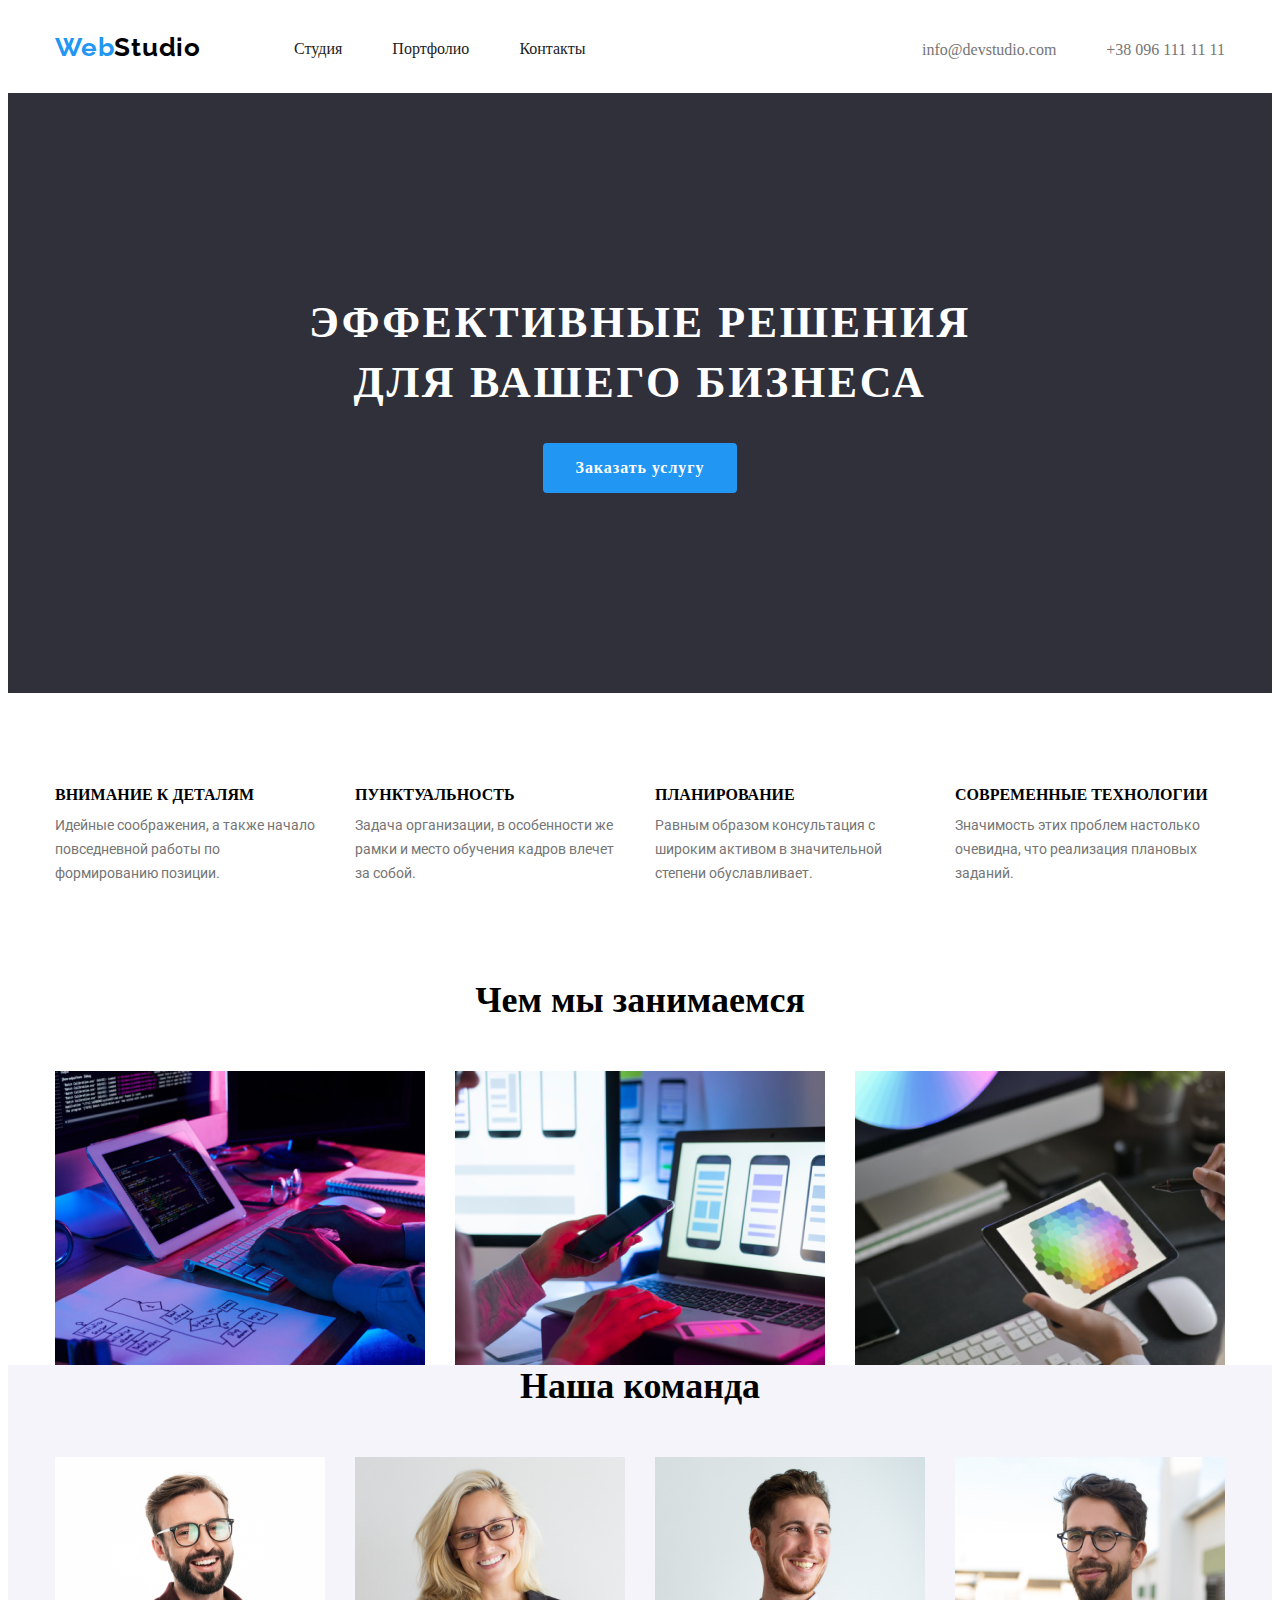
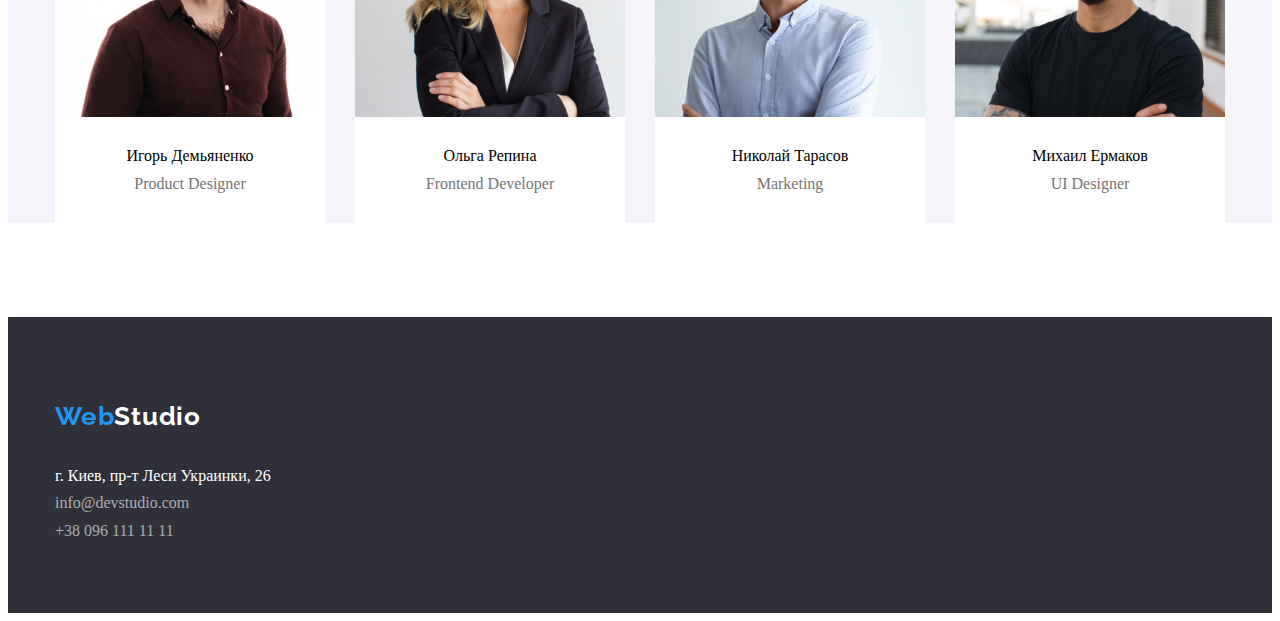
<file: index.html>
<!DOCTYPE html>
<html lang="ru">
    <head>
        <meta charset="UTF-8" />
        <meta http-equiv="X-UA-Compatible" content="IE=edge" />
        <meta name="viewport" content="width=device-width, initial-scale=1.0" />
        <title>WebStudio</title>
        <link rel="preconnect" href="https://fonts.gstatic.com" />
    <link
      href="https://fonts.googleapis.com/css2?family=Raleway:wght@700&family=Roboto:wght@400;500;700;900&display=swap"
      rel="stylesheet"
    />
        <link
            rel="stylesheet"
            href="https://cdnjs.cloudflare.com/ajax/libs/modern-normalize/1.1.0/modern-normalize.min.css"
            integrity="sha512-wpPYUAdjBVSE4KJnH1VR1HeZfpl1ub8YT/NKx4PuQ5NmX2tKuGu6U/JRp5y+Y8XG2tV+wKQpNHVUX03MfMFn9Q=="
            crossorigin="anonymous"
            referrerpolicy="no-referrer"
        />
        <link rel="stylesheet" href="./css/styles.css" />
    </head>
    <body>
        <!--Navigation Menu-->
        <header class="header">
            <div class="container">
                <div class="block">
            <nav class="navi">
                <a class="logo link" href="./index.html">
                    <span class="logo-span">Web</span>Studio</a>
                <ul class="navi-list list">
                    <li class="navi-list-item">
                        <a href="./index.html" class="navi-link link">Студия</a>
                    </li>
                    <li class="navi-list-item">
                        <a href="./portfolio.html" class="navi-link link">Портфолио</a>
                    </li>
                    <li class="navi-list-item">
                        <a href="./contact" class="navi-link link">Контакты</a>
                    </li>
                </ul>
            </nav>
        
            <ul class="contacts list">
                <li class="contacts-item"><a href="mailto:info@devstudio.com" class="contacts-link link">info@devstudio.com</a></li>
                <li class="contacts-item"><a href="tel:+380961111111" class="contacts-link link">+38 096 111 11 11</a></li>
            </ul>
            </div>
        </div>
        </header>

        <main>
            <!--Main Description-->
                <!--Hero-->
                <section class="hero-section">
                    <div class="container">
                        <h1 class="hero-title">Эффективные решения<br />для вашего бизнеса</h1>
                        <button type="button" class="button-link">Заказать услугу</button>
                        </div>
                        </section>
                    
           
            <!--Features-->

            <section class="features-section">
                <div class="container">
                <!--Скрытие заголовка h2 через CSS-->

                <h2 class="features-title visually-hidden">Преимущества</h2>

                <ul class="features-list list">
                    <!--Внимание к деталям + описание-->
                    <li class="features-item">
                        <h3 class="features-subtitle">Внимание к деталям</h3>
                        <p class="features-text">Идейные соображения, а также начало повседневной работы по формированию позиции.</p>
                    </li>
                    <!--Пунктуальность + описание-->
                    <li class="features-item">
                        <h3 class="features-subtitle">Пунктуальность</h3>
                        <p class="features-text">Задача организации, в особенности же рамки и место обучения кадров влечет за собой.</p>
                    </li>
                    <!--Планирование + описание-->
                    <li class="features-item">
                        <h3 class="features-subtitle">Планирование</h3>
                        <p class="features-text">Равным образом консультация с широким активом в значительной степени обуславливает.</p>
                    </li>
                    <!--Современные технологии + описание-->
                    <li class="features-item">
                        <h3 class="features-subtitle">Современные технологии</h3>
                        <p class="features-text">Значимость этих проблем настолько очевидна, что реализация плановых заданий.</p>
                    </li>
                </ul>
            </div>
            </section>

            <!--What we are do-->

            <section class="we-do-sec">
                <div class="container">
                <h2 class="we-do-title">Чем мы занимаемся</h2>

                <ul class="we-do-list list">
                    <li class="we-do-item">
                        <img class="we-do-img-1" src="./images/code.png" alt="код на клавиатуре" width="370" height="295" />
                    </li>
                    <li class="we-do-item">
                        <img class="we-do-img-2" src="./images/mob_maket.png" alt="выбор мобильного макет" width="370" height="295" />
                    </li>
                    <li class="we-do-item">
                        <img class="we-do-img-3" src="./images/palitra.png" alt="выбор цветовой палитры" width="370" height="295" />
                    </li>
                </ul>
                <!--Конец секции-->
                </div>
            </section>

            <!--Our Team-->

            <section class="section-team">
                <div class="container">
                <h2 class="team-title">Наша команда</h2>
                <ul class="team-list list">
                        
                        <li class="team-item">
                        <img class="team-list-img1" src="./images/smile_man.png" alt="Мужчина в очках улыбается" width="270" height="260" />
                        <h3 class="team-list-subtitle">Игорь Демьяненко</h3>
                        <p class="team-list-text">Product Designer</p>
                    </li>

                    <li class="team-item">
                        <img class="team-list-img2" src="./images/smile_woman.png" alt="Женщина в очках улыбается" width="270" height="260" />
                        <h3 class="team-list-subtitle">Ольга Репина</h3>
                        <p class="team-list-text">Frontend Developer</p>
                    </li>

                    <li class="team-item">
                        <img class="team-list-img3" src="./images/smile_man_3.png" alt="Мужчина улыбается" width="270" height="260" />
                        <h3 class="team-list-subtitle">Николай Тарасов</h3>
                        <p class="team-list-text">Marketing</p>
                    </li>

                    <li class="team-item">
                        <img class="team-list-img4" src="./images/smile_man_2.png" alt="Мужчина в очках" width="270" height="260" />
                        <h3 class="team-list-subtitle">Михаил Ермаков</h3>
                        <p class="team-list-text">UI Designer</p>
                    </li>
                </ul>
                <!--Конец списка нашей команды-->
                </div>
            </section>
        </main>

        <!--Footer-->

        <footer class="footer">
            <div class="container">
                <div class="footer-nav">
            <a class="logo link link" href="./index.html"
          ><span class="logo-span" lang="en">Web</span><span class=footer-studio lang="en">Studio</span></a
        >
            <address class="adress">
                <ul class="adress-list list">
                    <li class="adress-item">
                        <a class="adress-link link" href="https://goo.gl/maps/WBp1z51C1kAFo6pN6" rel="noopener noreferrer">г. Киев, пр-т Леси Украинки, 26</a>
                    </li>
                    <li class="adress-item">
                        <a class="mail-link link" href="mail:info@devstudio.com">info@devstudio.com</a>
                    </li>
                    <li class="adress-item">
                        <a class="phone-link link" href="tel:00380961111111">+38 096 111 11 11</a>
                    </li>
                </ul>
            </adress>
        </div>
        </footer>
            </body>
        </html>
</file>
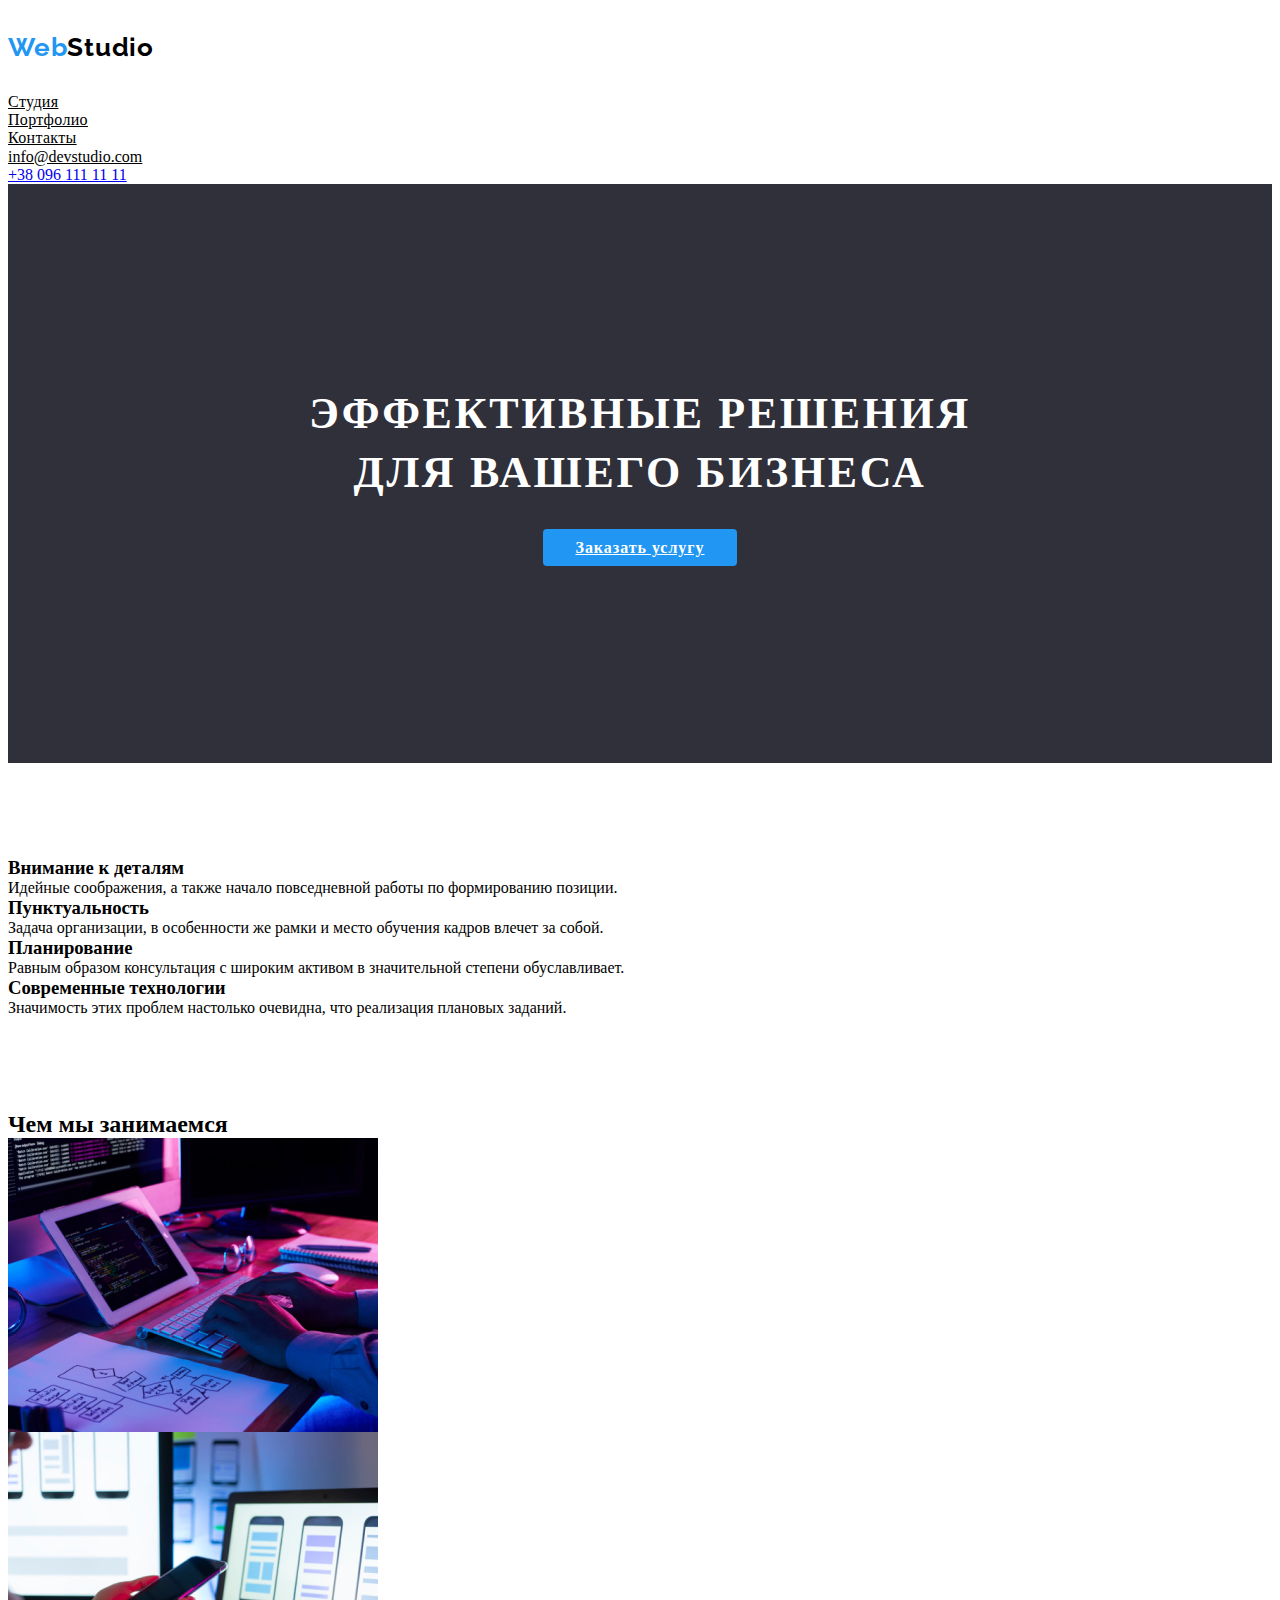
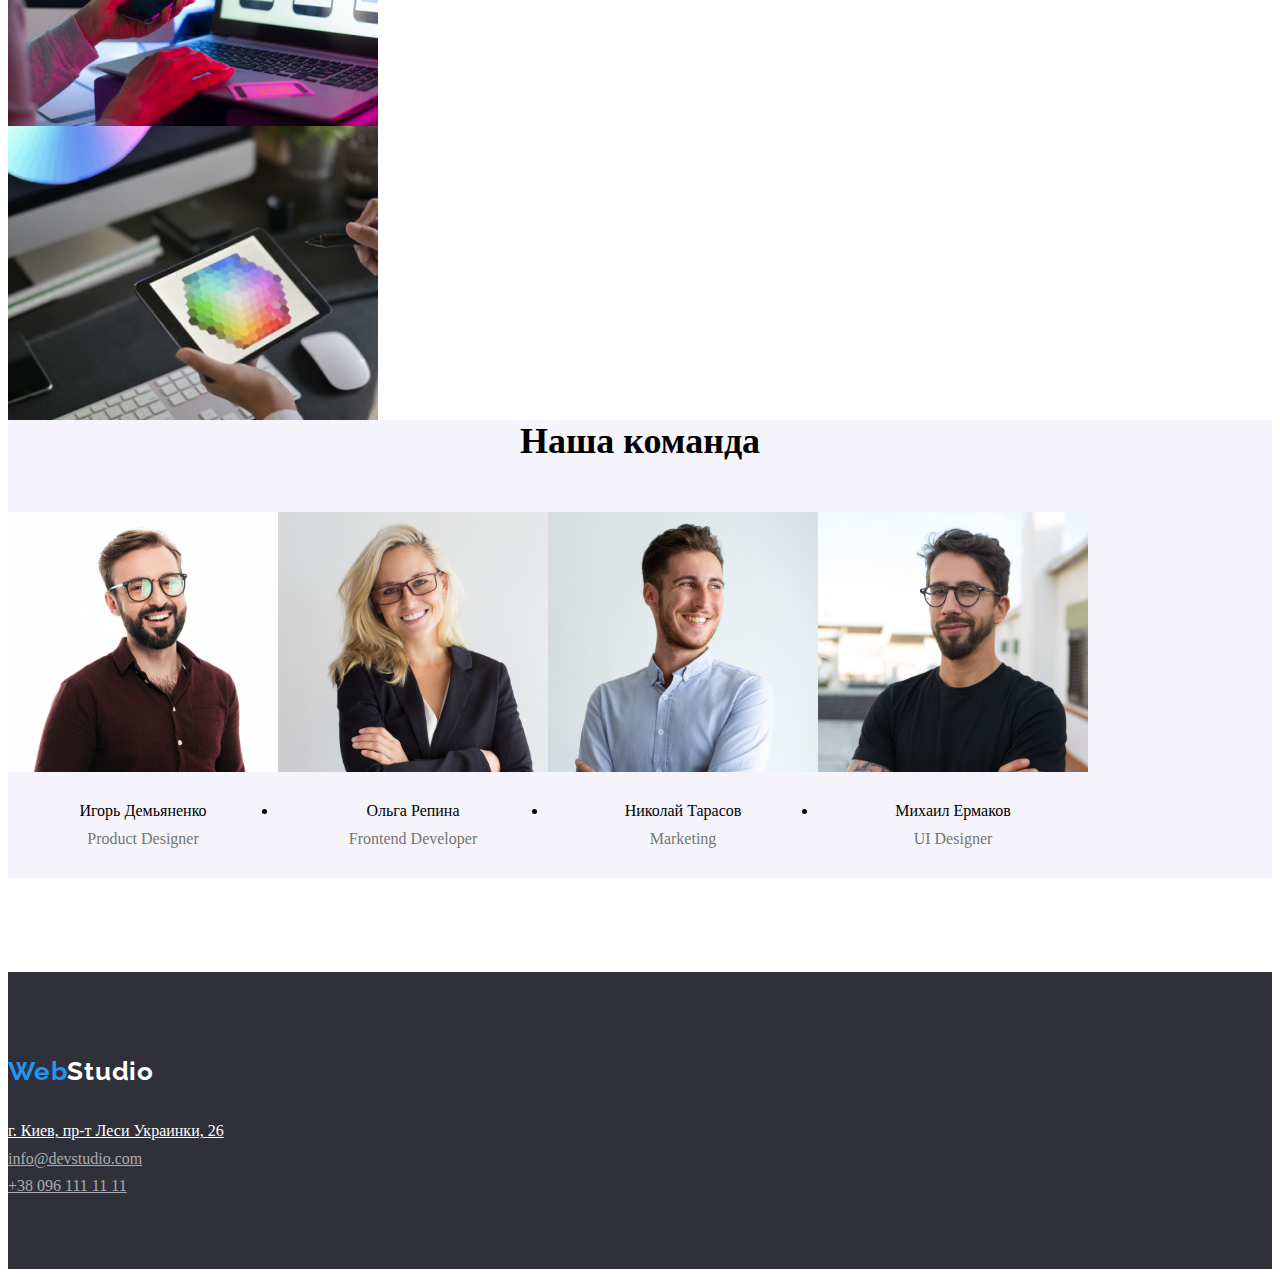
<file: .index.html>
<!DOCTYPE html>
<html lang="ru">
    <head>
        <meta charset="UTF-8" />
        <meta http-equiv="X-UA-Compatible" content="IE=edge" />
        <meta name="viewport" content="width=device-width, initial-scale=1.0" />
        <title>WebStudio</title>
        <link rel="preconnect" href="https://fonts.gstatic.com" />
    <link
      href="https://fonts.googleapis.com/css2?family=Raleway:wght@700&family=Roboto:wght@400;500;700;900&display=swap"
      rel="stylesheet"
    />
        <link
            rel="stylesheet"
            href="https://cdnjs.cloudflare.com/ajax/libs/modern-normalize/1.1.0/modern-normalize.min.css"
            integrity="sha512-wpPYUAdjBVSE4KJnH1VR1HeZfpl1ub8YT/NKx4PuQ5NmX2tKuGu6U/JRp5y+Y8XG2tV+wKQpNHVUX03MfMFn9Q=="
            crossorigin="anonymous"
            referrerpolicy="no-referrer"
        />
        <link rel="stylesheet" href="./css/styles.css" />
    </head>
    <body>
        <!--Navigation Menu-->
        <header class="page_header">
            <div class="conteiner-nav"> 

            <nav class="navigation">
                <a class="logo" href="./index.html"
          ><span class="logo-span">Web</span>Studio</a
        >

                <ul class="head-nav-list">
                    <li class="head-nav-link studia"><a class="head-nav-link" href="">Cтудия</a></li>
                    <li class="head-nav-link portfol"><a class="head-nav-link" href="">Портфолио</a></li>
                    <li class="head-nav-link contact"><a class="head-nav-link" href="">Контакты</a></li>
                </ul>
            </nav>

            <ul class="head-mail-contacts">
                <li class="head-mail"><a class="head-mail-link"href="mail:info@devstudio.com">info@devstudio.com</a></li>
                <li class="head-phone"><a class="head-phone-link"href="tel:+380961111111">+38 096 111 11 11</a></li>
            </ul>
        </div>
        </header>

        <main>
            <!--Main Description-->

            <div>
                <!--Hero-->
                <section class="hero-section">
                    <h1 class="hero-title">Эффективные решения<br />для вашего бизнеса</h1>
                    <a class="button-link" href="">Заказать услугу</a>
                </section>
            </div>

            <!--Features-->

            <section class="features-section">
                <!--Скрытие заголовка h2 через CSS-->

                <h2 class="features-title" hidden>Преимущества</h2>

                <ul class="features-list-list">
                    <!--Внимание к деталям + описание-->
                    <li class="features-list-one">
                        <h3 class="features-list-subtitle">Внимание к деталям</h3>
                        <p class="features-list-text">Идейные соображения, а также начало повседневной работы по формированию позиции.</p>
                    </li>
                    <!--Пунктуальность + описание-->
                    <li class="features-list-two">
                        <h3 class="features-list-subtitle">Пунктуальность</h3>
                        <p class="features-list-text">Задача организации, в особенности же рамки и место обучения кадров влечет за собой.</p>
                    </li>
                    <!--Планирование + описание-->
                    <li class="features-list-three">
                        <h3 class="features-list-subtitle">Планирование</h3>
                        <p class="features-list-text">Равным образом консультация с широким активом в значительной степени обуславливает.</p>
                    </li>
                    <!--Современные технологии + описание-->
                    <li class="features-list-four">
                        <h3 class="features-list-subtitle">Современные технологии</h3>
                        <p class="features-list-text">Значимость этих проблем настолько очевидна, что реализация плановых заданий.</p>
                    </li>
                </ul>
            </section>

            <!--What we are do-->

            <section class="what-we-re-do">
                <h2 class="what-we-are-do-subtitle">Чем мы занимаемся</h2>

                <ul class="what-we-re-do-list">
                    <li class="what-we`re-do-item">
                        <img class="what-we`re-do-img-1" src="./images/code.png" alt="код на клавиатуре" width="370" height="295" />
                    </li>
                    <li>
                        <img class="what-we-re-do-img-2" src="./images/mob_maket.png" alt="выбор мобильного макет" width="370" height="295" />
                    </li>
                    <li>
                        <img class="what-we-re-do-img-3" src="./images/palitra.png" alt="выбор цветовой палитры" width="370" height="295" />
                    </li>
                </ul>
                <!--Конец секции-->
            </section>

            <!--Our Team-->

            <section class="section-team">
                <h2 class="team-title">Наша команда</h2>
                <ul class="team-list">
                        
                        <li class="team-list-item">
                        <img class="team-list-img1" src="./images/smile_man.png" alt="Мужчина в очках улыбается" width="270" height="260" />
                        <h3 class="team-list-subtitle">Игорь Демьяненко</h3>
                        <p class="team-list-text">Product Designer</p>
                    </li>

                    <li class="team-list-item">
                        <img class="team-list-img2" src="./images/smile_woman.png" alt="Женщина в очках улыбается" width="270" height="260" />
                        <h3 class="team-list-subtitle">Ольга Репина</h3>
                        <p class="team-list-text">Frontend Developer</p>
                    </li>

                    <li class="team-list-item">
                        <img class="team-list-img3" src="./images/smile_man_3.png" alt="Мужчина улыбается" width="270" height="260" />
                        <h3 class="team-list-subtitle">Николай Тарасов</h3>
                        <p class="team-list-text">Marketing</p>
                    </li>

                    <li class="team-list-item">
                        <img class="team-list-img4" src="./images/smile_man_2.png" alt="Мужчина в очках" width="270" height="260" />
                        <h3 class="team-list-subtitle">Михаил Ермаков</h3>
                        <p class="team-list-text">UI Designer</p>
                    </li>
                </ul>
                <!--Конец списка нашей команды-->
            </section>
        </main>

        <!--Footer-->

        <footer class="footer">
            <a class="logo" href="./index.html"
          ><span class="logo-span">Web</span><span class=footer-studio>Studio</span></a
        >
            <address class="adress">
                <ul class="adress-list">
                    <li class="adress-item">
                        <a class="adress-link" href="https://goo.gl/maps/WBp1z51C1kAFo6pN6" rel="noopener noreferrer">г. Киев, пр-т Леси Украинки, 26</a>
                    </li>
                    <li class="adress-item">
                        <a class="mail-link" href="mail:info@devstudio.com">info@devstudio.com</a>
                    </li>
                    <li class="adress-item">
                        <a class="phone-link" href="tel:00380961111111">+38 096 111 11 11</a>
                    </li>
                </ul>
            </adress>
        </footer>
    </body>
</html>
</file>
<file: css/styles.css>
/* Стили для index.html */

:root {
    --logo-color: white;
    --main-page-color: #ffffff;
    --second-page-color: #f5f4fa;
    --accent-page-color: #2f303a;
    --main-text-color: #757575;
    --title-text-color: #212121;
    --accent-text-color: #2196f3;
    --phone-text-color: rgba(255, 255, 255, 0.6);
}
html {
    box-sizing: border-box;
}
/* Глобальный border-box */
*,
*::before,
*::after {
    box-sizing: inherit;
}

.link {
    text-decoration: none;
}

.list {
    list-style: none;
}

.visually-hidden {
    position: absolute;
    clip: rect(0, 0, 0, 0);
    width: 1px;
    height: 1px;
    margin: -1px;
}

.list {
    list-style: none;
}
/*Logo*/

.logo {
    margin-right: 93px;
    text-decoration: none;
    color: var(--title-text-color);
    font-family: Raleway;
    font-weight: 700;
    font-size: 26px;
    line-height: 1.19;
    letter-spacing: 0.03em;
    color: #000;
    padding-top: 24px;
    padding-bottom: 25px;
}

.logo-span {
    color: var(--accent-text-color);
}

.footer-studio {
    color: var(--logo-color);
}

/*Logo End*/

:body {
    background-color: var(--main-page-color);
    color: var(--main-text-color);
    font-family: Roboto, sans-serif;
    font-weight: 400;
}

h1,
h2,
h3,
h4,
h5,
h6,
ul,
p {
    margin-top: 0;
    margin-bottom: 0;
}

ul,
ol {
    margin-top: 0;
    margin-bottom: 0;
    padding-left: 0;
}

img {
    display: block;
    max-width: 100%;
    height: auto;
}

.container {
    width: 1200px;
    margin-left: auto;
    margin-right: auto;
    padding-left: 15px;
    padding-right: 15px;
}

/*Header*/
.block {
    display: flex;
    align-items: center;
}
/*Naviagation*/

.navi-list-item:not(:last-child),
.contacts-item:not(:last-child) {
    margin-right: 50px;
}
.contacts-link {
    color: #757575;
}
.contacts-link:hover,
.contacts-link:focus {
    color: var(--accent-text-color);
}
.navi-link:focus,
.navi-link:hover {
    color: var(--accent-text-color);
}
.contacts,
.navi-link {
    color: var(--title-text-color);
    display: block;
    padding: 32px 0;
}
.navi {
    display: flex;
    margin-right: 215;
    margin-left: 215;
}

.filter {
    margin-bottom: 50px;
}

.navi-list {
    display: flex;
}

.head-nav-list,
.head-mail-number {
    font-weight: 500;
    line-height: 1.14;
    letter-spacing: 0.02em;
}

/* .header {
    margin: 94px;
} */
.contacts {
    display: flex;
    margin-left: auto;
}

.head-nav-link,
.head-mail-link {
    color: black;
}

/*Navigation End*/

/*Header End*/

/*---------------------------------*/

/*Hero*/

/*Main Description*/

.hero-section {
    padding-top: 200px;
    padding-bottom: 200px;
    text-align: center;
    background-color: var(--accent-page-color);
}

.hero-title {
    margin-left: auto;
    margin-right: auto;
    margin-bottom: 30px;
    text-align: center;
    font-weight: 900;
    font-size: 44px;
    line-height: 1.36;
    letter-spacing: 0.06em;
    text-transform: uppercase;
    color: var(--main-page-color);
}

.button-link {
    padding: 10px 32px;
    font-family: inherit;
    font-weight: 700;
    font-size: 16px;
    line-height: 1.88;
    align-items: center;
    letter-spacing: 0.06em;
    border-color: transparent;
    border-style: none;
    border-radius: 4px;
    color: var(--main-page-color);
    background-color: var(--accent-text-color);
    cursor: pointer;
}

/*The End Hero*/
/*The End Main Description*/

/*Features*/

.features-section {
    padding-top: 94px;
    padding-bottom: 94px;
    background-color: var(--main-page-color);
}

.features-list {
    display: flex;
}

.features-item {
    flex-basis: calc(100% / 4);
}

.features-item:not(:last-child) {
    margin-right: 30px;
}
.features-subtitle {
    font-weight: bold;
    font-size: inherit;
    line-height: 16px;
    text-transform: uppercase;
}

.features-text {
    padding-top: 10px;
    line-height: 24px;
    color: var(--main-text-color);
    font-family: Roboto;
    font-style: normal;
    font-weight: normal;
    font-size: 14px;
    line-height: 24px;
}
/*The End Features*/

/*What we are do*/

.we-do-sec {
    font-weight: bold;
    font-size: 36px;
    line-height: 1.17;
    text-align: center;
}
.we-do-title {
    margin-bottom: 50px;
    font-weight: bold;
    font-size: 36px;
    line-height: 1.17;
    text-align: center;
}
.we-do-list {
    display: flex;
    justify-content: space-around;
}

.we-do-item:not(:last-child) {
    margin-right: 30px;
}
/*The End Section*/

/*Our Team*/

.section-team {
    background-color: var(--second-page-color);
}
.team-title {
    font-weight: bold;
    font-size: 36px;
    line-height: 1.17;
    text-align: center;
}
.team-item {
}
.team-list {
    display: flex;
    padding-top: 50px;
    margin-bottom: 94px;
}

.team-item:not(:last-child) {
    margin-right: 30px;
}
.team-item {
    background-color: var(--main-page-color);
}

.team-list-subtitle {
    font-weight: 500;
    font-size: 16px;
    text-align: center;
    padding-top: 30px;
    padding-right: 60px;
    padding-left: 60px;
}

.team-list-text {
    font-size: 16px;
    text-align: center;
    color: var(--main-text-color);
    padding-top: 10px;
    padding-bottom: 30px;
}

/*End Team Section*/

/*Portfolio*/

.btn-option {
    font-family: inherit;
    font-weight: 500;
    font-size: 16px;
    line-height: 1.63;
    text-align: center;
    color: var(--title-text-color);
    background-color: var(--main-page-color);
    cursor: pointer;
}

.btn-option:hover,
.btn-option:focus {
    color: var(--accent-text-color);
    background-color: var(--accent-text-color);
}
.btn-option:not(:last-child) {
    margin-right: 8px;
}

.button-list {
    justify-content: center;
    display: flex;
    padding-top: 126px;
    border-style: none;
    border-color: transparent;
    border-radius: 4px;
}

.works-list {
    display: flex;
    flex-wrap: wrap;
    margin-bottom: -30px;
    margin-right: -30px;
}

.work-list-item {
    margin-right: 30px;
    margin-bottom: 30px;
}

.work-card-info {
    padding: 20px 24px;
}

.products-title {
    font-weight: bold;
    font-size: 18px;
    line-height: 2;
    letter-spacing: 0.06em;
    color: var(--title-text-color);
    margin-bottom: 4px;
    font-family: Roboto;
}

.products-text {
    font-size: 16px;
    line-height: 1.88;
    color: var(--main-text-color);
}

/*Footer*/

.footer {
    padding-top: 60px;
    padding-bottom: 60px;
    background-color: var(--accent-page-color);
}

.footer-nav {
    display: flex;
    flex-direction: column;
}
.logo {
    display: block;
    margin-bottom: 5px;
}

.adress {
    font-style: normal;
    line-height: 1.71;
}
.adress-link {
    color: var(--main-page-color);
}
.adress-list {
    margin-bottom: 9px;
}
.products-title {
    max-width: 322px;
}

.address-item .link:hover,
.address-item .link:focus {
    color: var(--main-text-color);
}
.mail-link,
.phone-link {
    color: rgba(255, 255, 255, 0.6);
}

/*The End Footer*/
</file>
